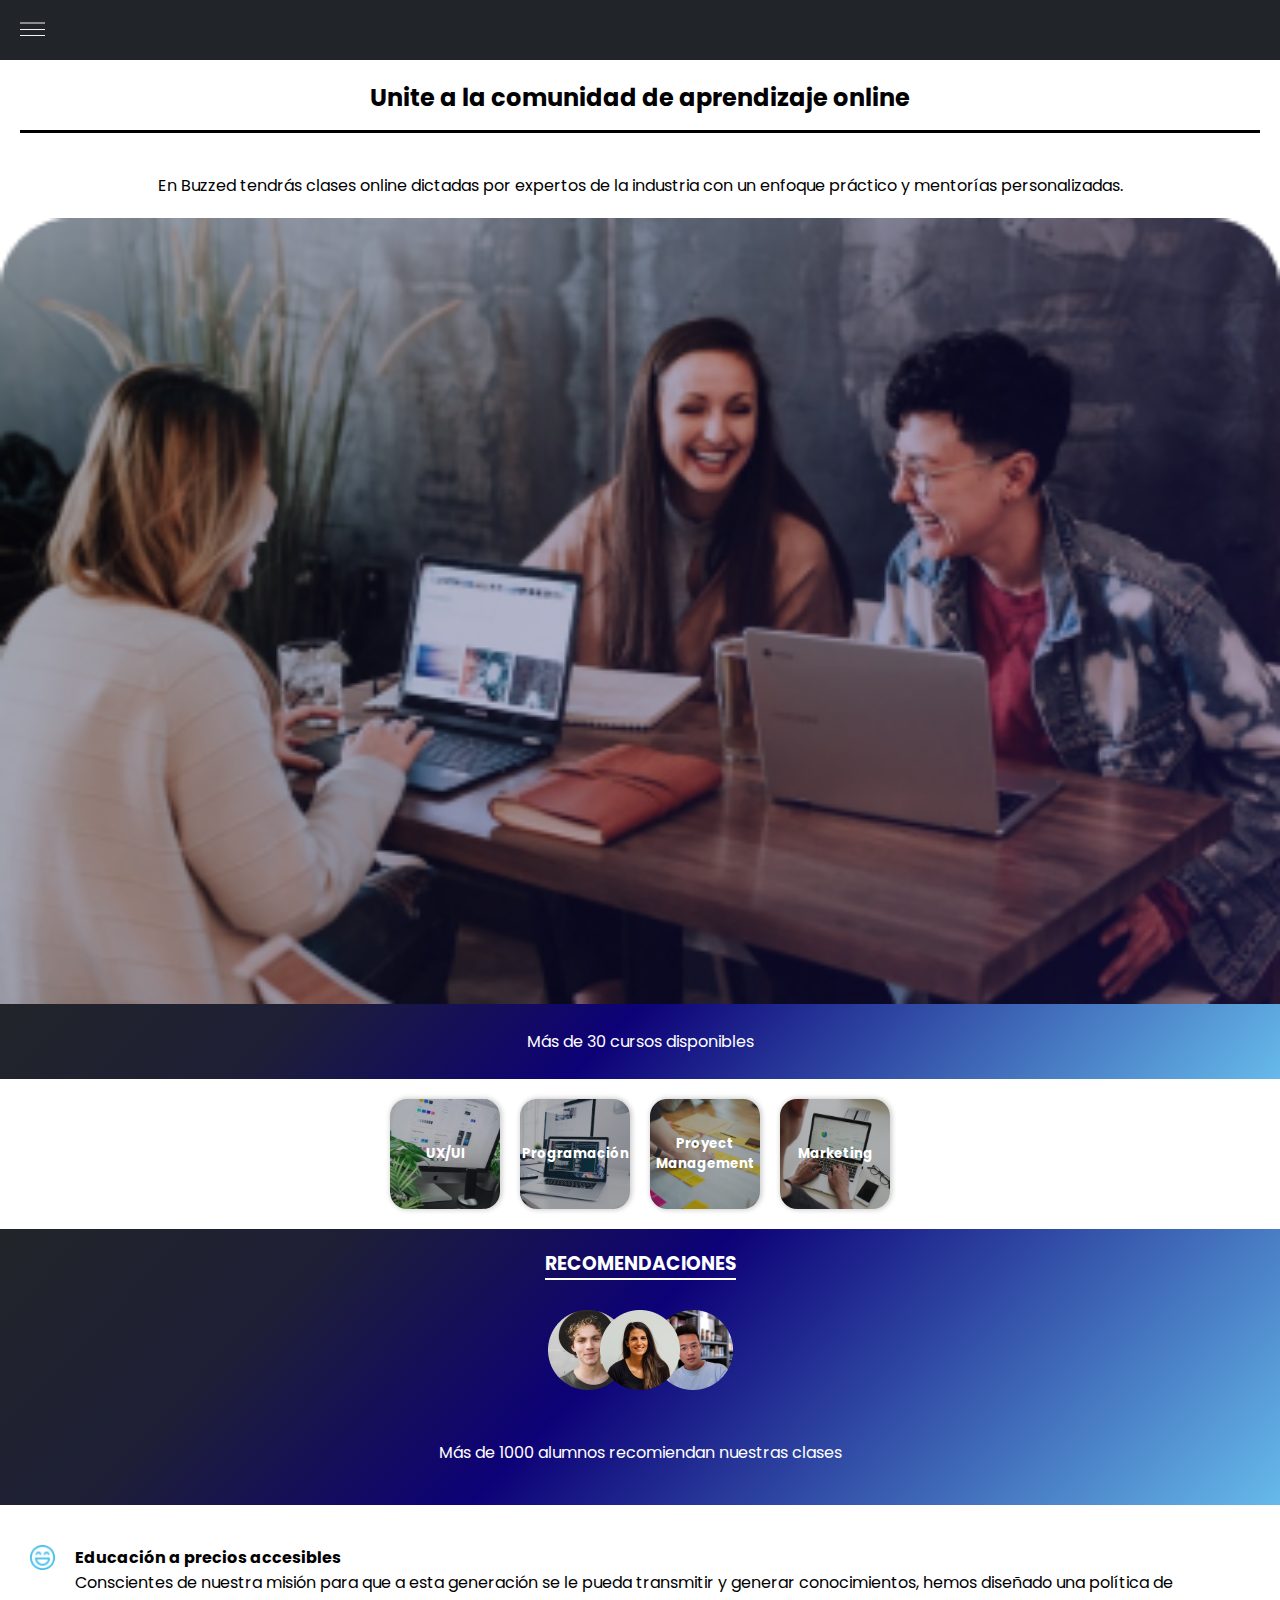
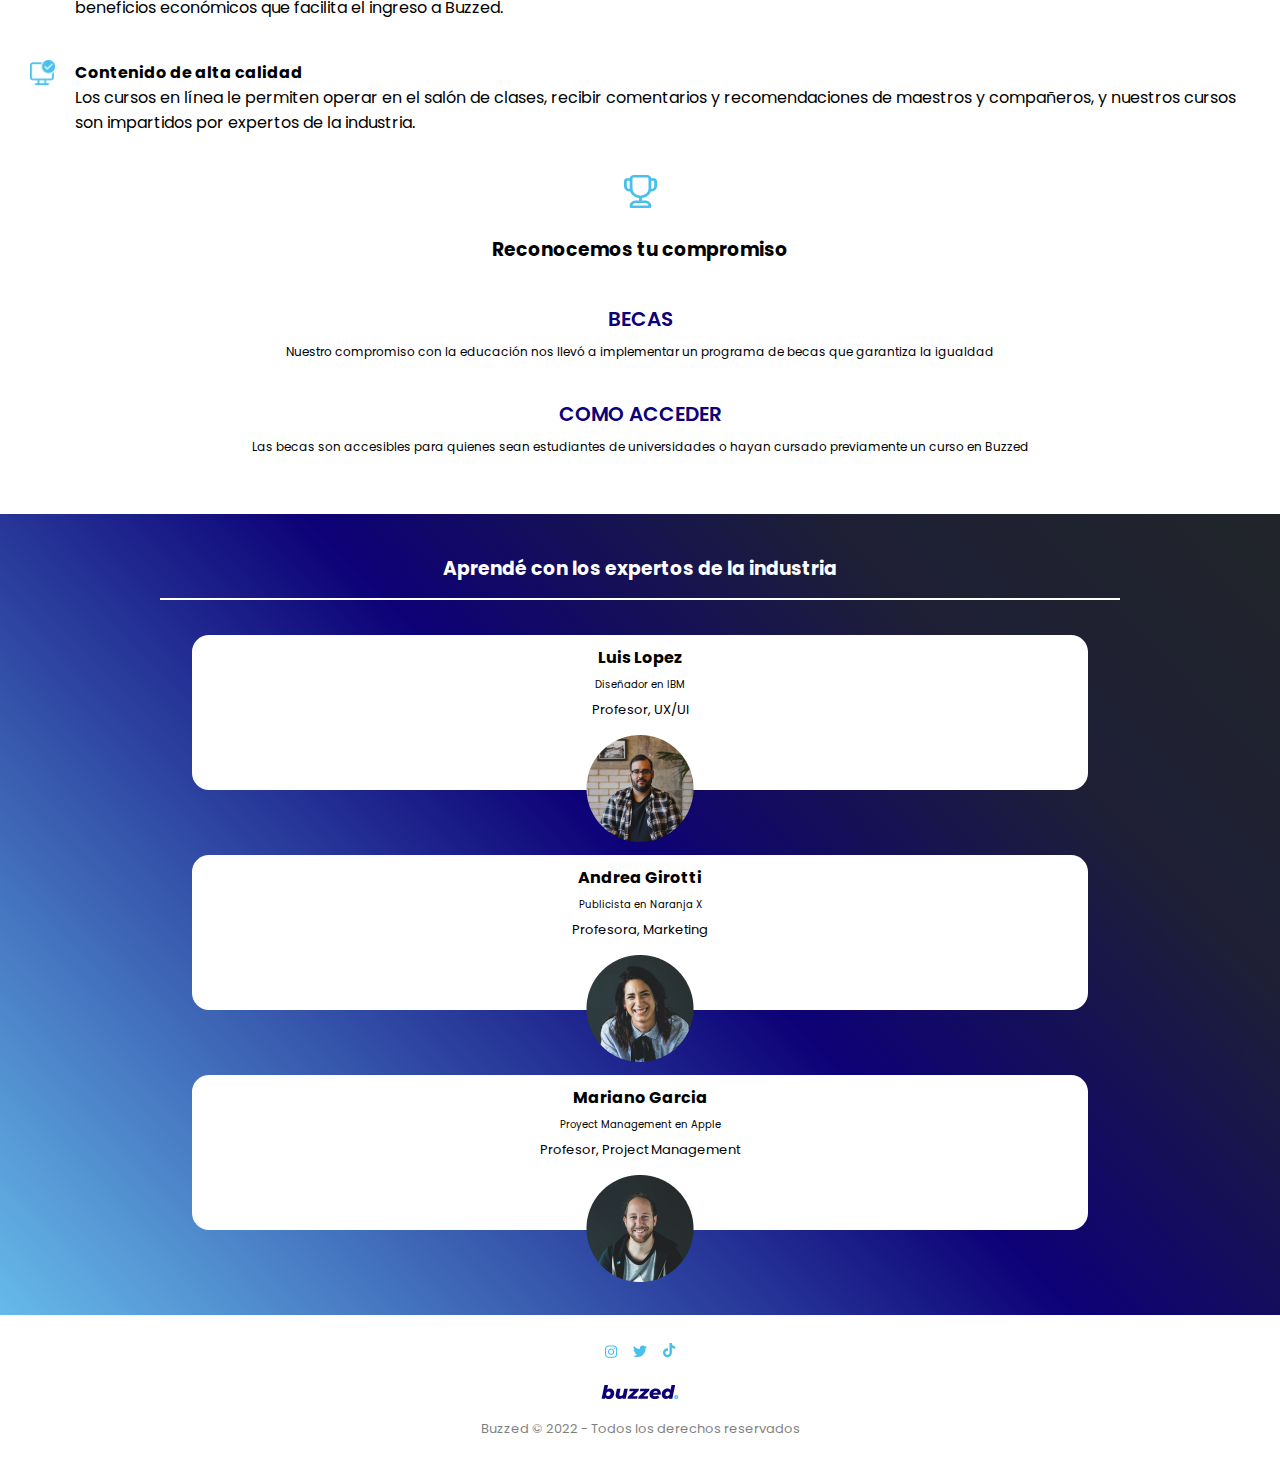
<file: index.html>
<!DOCTYPE html>
<html lang="es">
  <head>
    <meta charset="UTF-8" />
    <meta http-equiv="X-UA-Compatible" content="IE=edge" />
    <meta name="viewport" content="width=device-width, initial-scale=1.0" />
    <link rel="stylesheet" href="styles.css" />
    <title>Buzzed | Home</title>
  </head>

  <body>
    <nav>
      <input type="checkbox" id="check" />
      <label for="check">
        <img src="imgs/menu.svg" alt="vectores menu" id="menu" />
      </label>
      <div class="nav-menu">
        <ul>
          <li>
            <a href="#" class="active">Home</a>
          </li>
          <li>
            <a href="inscripciones.html">Inscripciones</a>
          </li>
          <li>
            <a href="cursos.html">Cursos</a>
          </li>
          <li>
            <a href="pagina-desarrollo.html">Masterclass</a>
          </li>
          <li>
            <a href="beneficios.html">Comunidad</a>
          </li>
          <li>
            <a href="nosotros.html">Nosotros</a>
          </li>
          <li>
            <a href="login.html">Iniciar Sesion</a>
          </li>
        </ul>
      </div>
    </nav>
    <section id="hero">
      <div class="article-body">
        <h2 class="article-title">
          Unite a la comunidad de aprendizaje online
        </h2>
        <p>
          En Buzzed tendrás clases online dictadas por expertos de la industria
          con un enfoque práctico y mentorías personalizadas.
        </p>
      </div>
      <img src="imgs/home.png" alt="" id="hero-img" />
      <div class="article-footer">
        <p>Más de 30 cursos disponibles</p>
      </div>
    </section>
    <section>
      <article id="cursos">
        <div class="ux">
          <h5>UX/UI</h5>
        </div>
        <div class="programacion">
          <h5>Programación</h5>
        </div>
        <div class="proyect">
          <h5>Proyect Management</h5>
        </div>
        <div class="marketing">
          <h5>Marketing</h5>
        </div>
      </article>
      <article id="recomendaciones">
        <h3>Recomendaciones</h3>
        <img src="imgs/users.png" alt="usuarios" class="users" />
        <p class="section-title">
          Más de 1000 alumnos recomiendan nuestras clases
        </p>
      </article>
    </section>
    <section>
      <article class="review">
        <img src="imgs/smile.png" alt="sonrisa" />
        <div>
          <h4>Educación a precios accesibles</h4>
          <p>
            Conscientes de nuestra misión para que a esta generación se le pueda
            transmitir y generar conocimientos, hemos diseñado una política de
            beneficios económicos que facilita el ingreso a Buzzed.
          </p>
        </div>
      </article>
      <article class="review">
        <img src="imgs/pc.png" alt="computadora" />
        <div>
          <h4>Contenido de alta calidad</h4>
          <p>
            Los cursos en línea le permiten operar en el salón de clases,
            recibir comentarios y recomendaciones de maestros y compañeros, y
            nuestros cursos son impartidos por expertos de la industria.
          </p>
        </div>
      </article>
    </section>
    <section>
      <div class="section-title">
        <img src="imgs/trofeo.svg" alt="" />
        <h3>Reconocemos tu compromiso</h3>
      </div>
      <article class="beneficios">
        <h4>Becas</h4>
        <p>
          Nuestro compromiso con la educación nos llevó a implementar un
          programa de becas que garantiza la igualdad
        </p>
      </article>
      <article class="beneficios">
        <h4>Como acceder</h4>
        <p>
          Las becas son accesibles para quienes sean estudiantes de
          universidades o hayan cursado previamente un curso en Buzzed
        </p>
      </article>
    </section>
    <section id="profes">
      <h3>Aprendé con los expertos de la industria</h3>
      <div class="card">
        <h4>Luis Lopez</h4>
        <p>Diseñador en IBM</p>
        <p>Profesor, UX/UI</p>
        <img src="imgs/luis.png" alt="luis" />
      </div>
      <div class="card">
        <h4>Andrea Girotti</h4>
        <p>Publicista en Naranja X</p>
        <p>Profesora, Marketing</p>
        <img src="imgs/andrea.png" alt="andrea" />
      </div>
      <div class="card">
        <h4>Mariano Garcia</h4>
        <p>Proyect Management en Apple</p>
        <p>Profesor, Project Management</p>
        <img src="imgs/mariano.png" alt="mariano" />
      </div>
    </section>
    <footer>
      <div id="redes">
        <a href="https://www.instagram.com/"
          ><img src="imgs/instagram.svg" alt="instagram"
        /></a>
        <a href="https://twitter.com/home"
          ><img src="imgs/twitter.svg" alt="twitter"
        /></a>
        <a href="https://www.tiktok.com/es/"
          ><img src="imgs/tiktok.svg" alt="tiktok"
        /></a>
      </div>
      <img src="imgs/logo-azul.svg" alt="logo buzzed" id="logo-footer" />
      <p>Buzzed © 2022 - Todos los derechos reservados</p>
    </footer>
  </body>
</html>
</file>
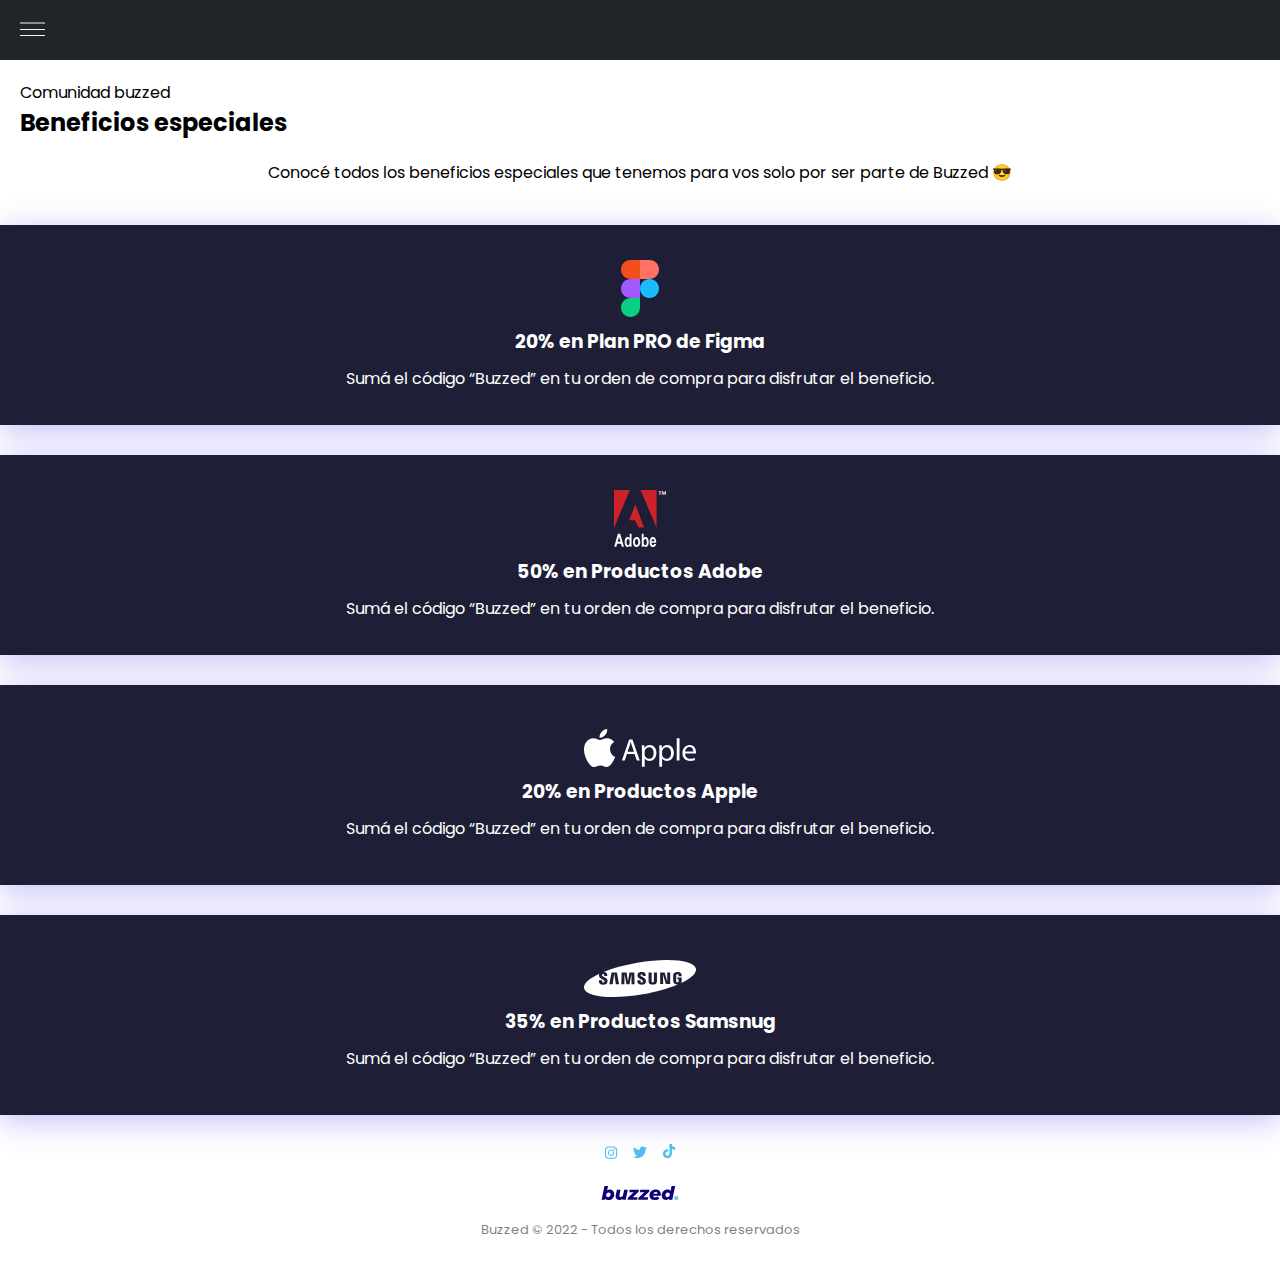
<file: beneficios.html>
<!DOCTYPE html>
<html lang="es">

<head>
    <meta charset="UTF-8">
    <meta http-equiv="X-UA-Compatible" content="IE=edge">
    <meta name="viewport" content="width=device-width, initial-scale=1.0">
    <link rel="stylesheet" href="styles.css">
    <title>Beneficios | Buzzed</title>
</head>

<body>
    <nav>
        <input type="checkbox" id="check">
        <label for="check">
            <img src="imgs/menu.svg" alt="vectores del menu" id="menu">
        </label>
        <div class="nav-menu">
            <ul>
                <li>
                    <a href="index.html">Home</a>
                </li>
                <li>
                    <a href="inscripciones.html">Inscripciones</a>
                </li>
                <li>
                    <a href="cursos.html">Cursos</a>
                </li>
                <li>
                    <a href="pagina-desarrollo.html">Masterclass</a>
                </li>
                <li>
                    <a href="#" class="active">Comunidad</a>
                </li>
                <li>
                    <a href="nosotros.html">Nosotros</a>
                </li>
                <li>
                    <a href="login.html">Iniciar Sesión</a>
                </li>
            </ul>
        </div>
    </nav>
    <header id="beneficios">
        <p>Comunidad buzzed</p>
        <h2>Beneficios especiales</h2>
        <div>
            <p>Conocé todos los beneficios especiales que tenemos para vos solo por ser parte de Buzzed 😎</p>
        </div>
    </header>
    <section id="marcas">
        <article>
            <img src="imgs/figma_logo.svg" alt="logo de figma">
            <h3>20% en Plan PRO de Figma</h3>
            <p>Sumá el código “Buzzed” en tu orden de compra para disfrutar el beneficio. </p>
        </article>
        <article>
            <img src="imgs/logo-adobe.svg" alt="logo de adobe">
            <h3>50% en Productos Adobe</h3>
            <p>Sumá el código “Buzzed” en tu orden de compra para disfrutar el beneficio. </p>
        </article>
        <article>
            <img src="imgs/logo-apple.svg" alt="logo de apple">
            <h3>20% en Productos Apple</h3>
            <p>Sumá el código “Buzzed” en tu orden de compra para disfrutar el beneficio. </p>
        </article>
        <article>
            <img src="imgs/logo-samsung.svg" alt="logo de samsung">
            <h3>35% en Productos Samsnug</h3>
            <p>Sumá el código “Buzzed” en tu orden de compra para disfrutar el beneficio. </p>
        </article>
    </section>
    <footer>
        <div id="redes">
            <a href="https://www.instagram.com/"><img src="imgs/instagram.svg" alt="instagram" /></a>
            <a href="https://twitter.com/home"><img src="imgs/twitter.svg" alt="twitter" /></a>
            <a href="https://www.tiktok.com/es/"><img src="imgs/tiktok.svg" alt="tiktok" /></a>
        </div>
        <img src="imgs/logo-azul.svg" alt="" id="logo-footer" />
        <p>Buzzed © 2022 - Todos los derechos reservados</p>
    </footer>
</body>

</html>
</file>
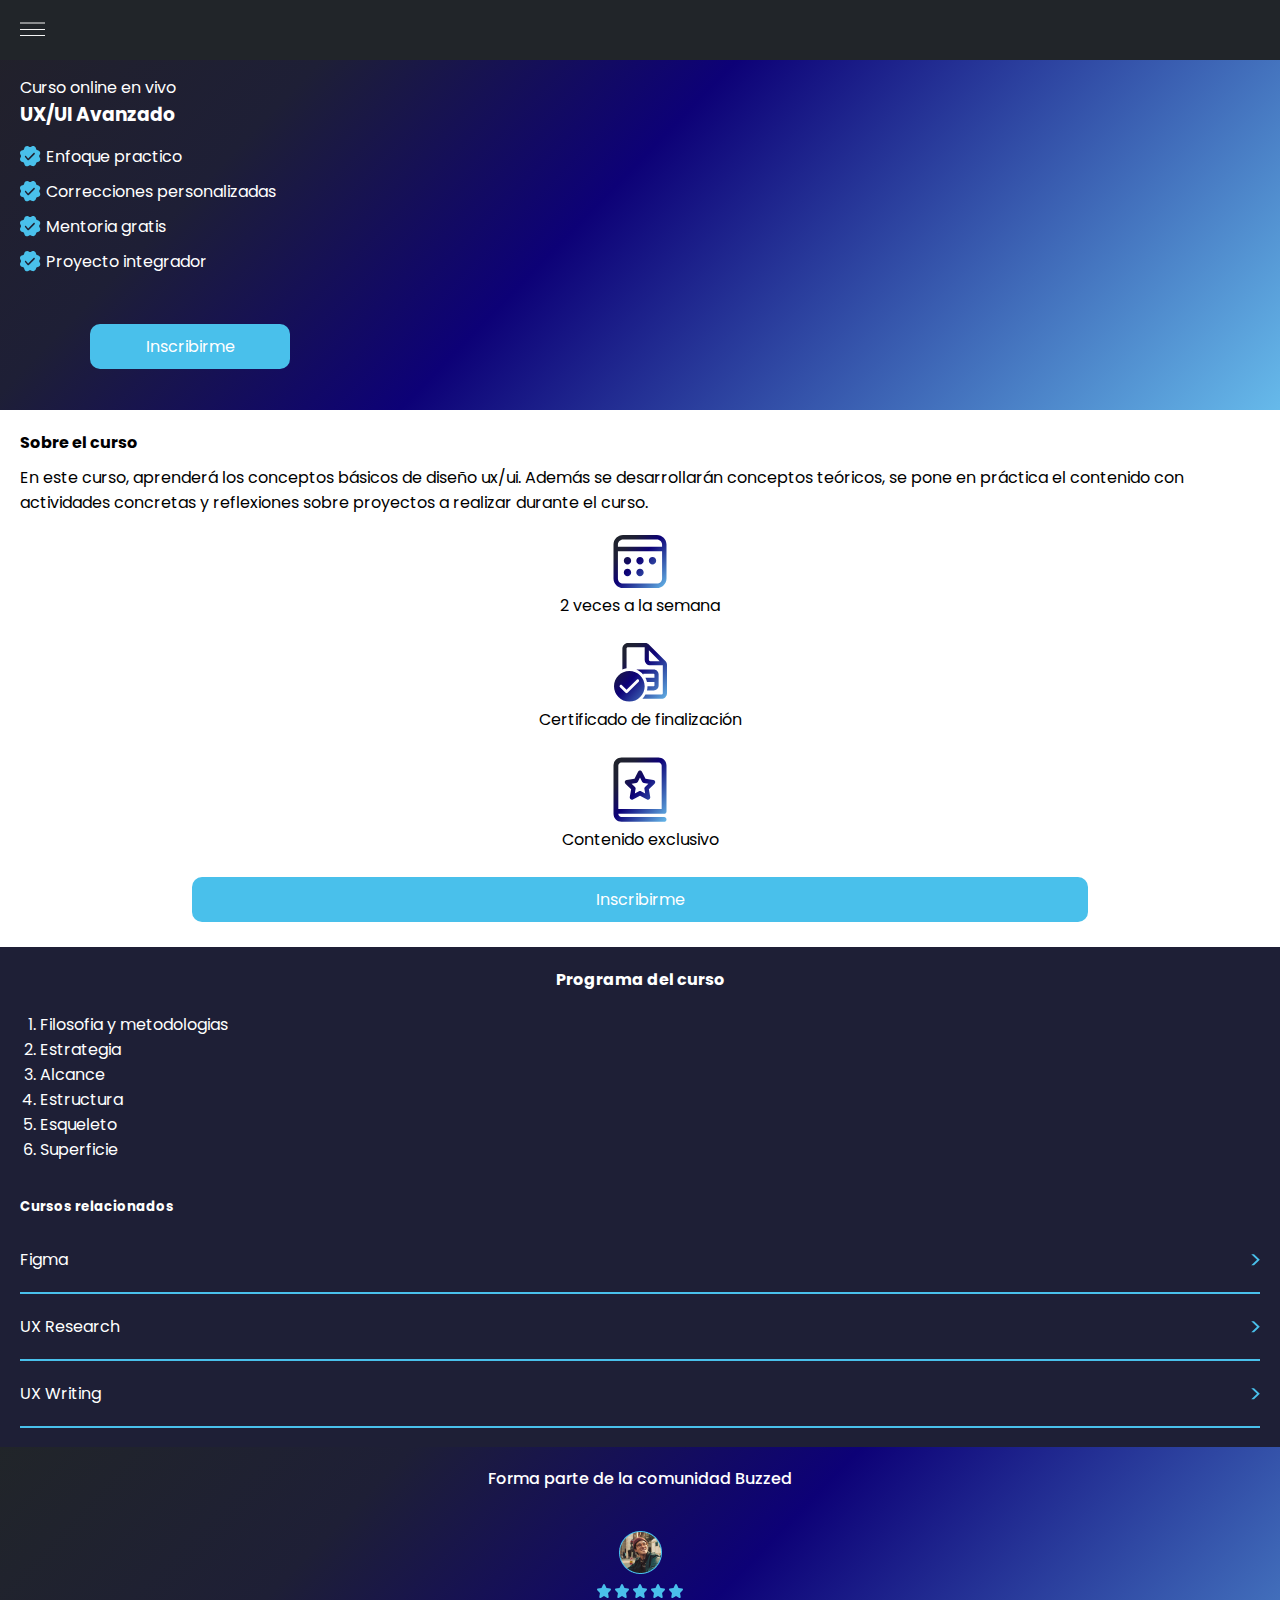
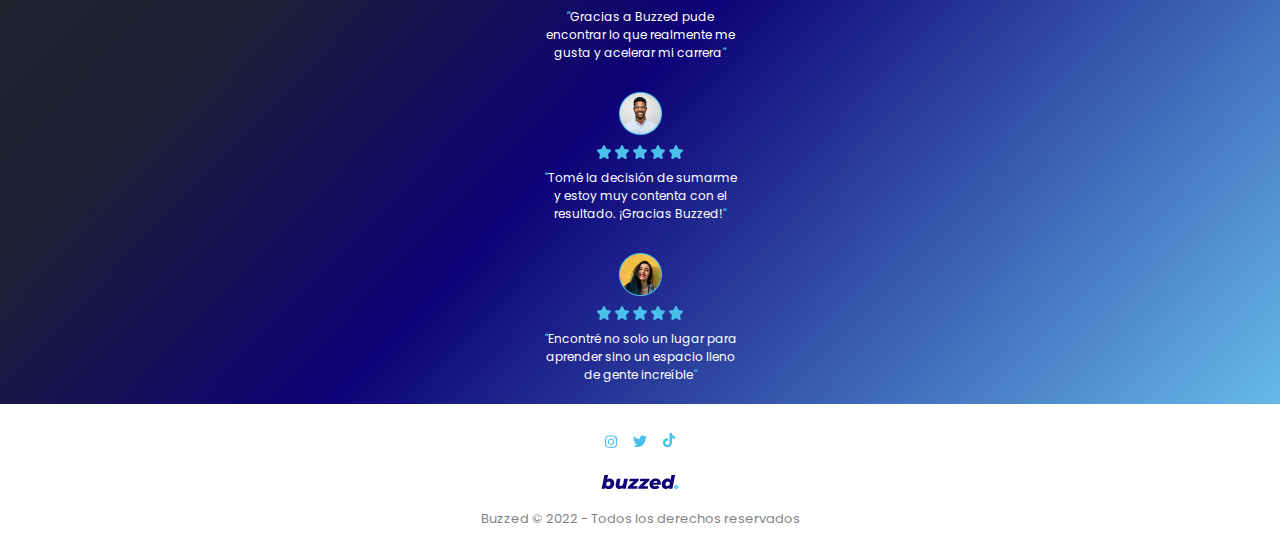
<file: cursos.html>
<!DOCTYPE html>
<html lang="es">
  <head>
    <meta charset="UTF-8" />
    <meta http-equiv="X-UA-Compatible" content="IE=edge" />
    <meta name="viewport" content="width=device-width, initial-scale=1.0" />
    <link rel="stylesheet" href="styles.css" />
    <title>Buzzed | Cursos</title>
  </head>

  <body>
    <nav>
      <input type="checkbox" id="check" />
      <label for="check">
        <img src="imgs/menu.svg" alt="vectores del menu" id="menu" />
      </label>
      <div class="nav-menu">
        <ul>
          <li>
            <a href="index.html">Home</a>
          </li>
          <li>
            <a href="inscripciones.html">Inscripciones</a>
          </li>
          <li>
            <a href="#" class="active">Cursos</a>
          </li>
          <li>
            <a href="pagina-desarrollo.html">Masterclass</a>
          </li>
          <li>
            <a href="beneficios.html">Comunidad</a>
          </li>
          <li>
            <a href="nosotros.html">Nosotros</a>
          </li>
          <li>
            <a href="login.html">Iniciar Sesion</a>
          </li>
        </ul>
      </div>
    </nav>
    <section id="curso">
      <p>Curso online en vivo</p>
      <h3>UX/UI Avanzado</h3>
      <div id="items">
        <div>
          <img src="imgs/check.svg" alt="check" />
          <p>Enfoque practico</p>
        </div>
        <div>
          <img src="imgs/check.svg" alt="check" />
          <p>Correcciones personalizadas</p>
        </div>
        <div>
          <img src="imgs/check.svg" alt="check" />
          <p>Mentoria gratis</p>
        </div>
        <div>
          <img src="imgs/check.svg" alt="check" />
          <p>Proyecto integrador</p>
        </div>
      </div>
      <a href="inscripciones.html">Inscribirme</a>
    </section>
    <section id="sobre-curso">
      <h4>Sobre el curso</h4>
      <p>
        En este curso, aprenderá los conceptos básicos de diseño ux/ui. Además
        se desarrollarán conceptos teóricos, se pone en práctica el contenido
        con actividades concretas y reflexiones sobre proyectos a realizar
        durante el curso.
      </p>
    </section>
    <div class="item-container">
      <div>
        <img src="imgs/calendar.svg" alt="" />
        <p>2 veces a la semana</p>
      </div>
      <div>
        <img src="imgs/paper.svg" alt="" />
        <p>Certificado de finalización</p>
      </div>
      <div>
        <img src="imgs/book.svg" alt="" />
        <p>Contenido exclusivo</p>
      </div>
      <a href="index.html">Inscribirme</a>
    </div>
    <section id="programa">
      <h4>Programa del curso</h4>
      <ol>
        <li>Filosofia y metodologias</li>
        <li>Estrategia</li>
        <li>Alcance</li>
        <li>Estructura</li>
        <li>Esqueleto</li>
        <li>Superficie</li>
      </ol>
      <h5>Cursos relacionados</h5>
      <a href="inscripciones.html">
        <p>Figma</p>
        <img src="imgs/flecha.svg" alt="flecha" />
      </a>
      <a href="inscripciones.html">
        <p>UX Research</p>
        <img src="imgs/flecha.svg" alt="flecha" />
      </a>
      <a href="inscripciones.html">
        <p>UX Writing</p>
        <img src="imgs/flecha.svg" alt="flecha" />
      </a>
    </section>
    <div id="reseñas">
      <h3>Forma parte de la comunidad Buzzed</h3>
      <div>
        <img src="imgs/user-1.png" alt="usuario" srcset="" class="img-reseña" />
        <img src="imgs/stars.svg" alt="estrellas" class="stars-reseña" />
        <p class="text-reseña">
          <span class="miscelanea">"</span>Gracias a Buzzed pude encontrar lo
          que realmente me gusta y acelerar mi carrera<span class="miscelanea"
            >"</span
          >
        </p>
      </div>
      <div>
        <img src="imgs/user-2.png" alt="usuario" srcset="" class="img-reseña" />
        <img src="imgs/stars.svg" alt="estrellas" class="stars-reseña" />
        <p class="text-reseña">
          <span class="miscelanea">"</span>Tomé la decisión de sumarme y estoy
          muy contenta con el resultado. ¡Gracias Buzzed!<span
            class="miscelanea"
            >"</span
          >
        </p>
      </div>
      <div>
        <img src="imgs/user-3.png" alt="usuario" srcset="" class="img-reseña" />
        <img src="imgs/stars.svg" alt="estrellas" class="stars-reseña" />
        <p class="text-reseña">
          <span class="miscelanea">"</span>Encontré no solo un lugar para
          aprender sino un espacio lleno de gente increíble<span
            class="miscelanea"
            >"</span
          >
        </p>
      </div>
    </div>
    <footer>
      <div id="redes">
        <a href="https://www.instagram.com/"
          ><img src="imgs/instagram.svg" alt="instagram"
        /></a>
        <a href="https://twitter.com/home"
          ><img src="imgs/twitter.svg" alt="twitter"
        /></a>
        <a href="https://www.tiktok.com/es/"
          ><img src="imgs/tiktok.svg" alt="tiktok"
        /></a>
      </div>
      <img src="imgs/logo-azul.svg" alt="logo footer" id="logo-footer" />
      <p>Buzzed © 2022 - Todos los derechos reservados</p>
    </footer>
  </body>
</html>
</file>
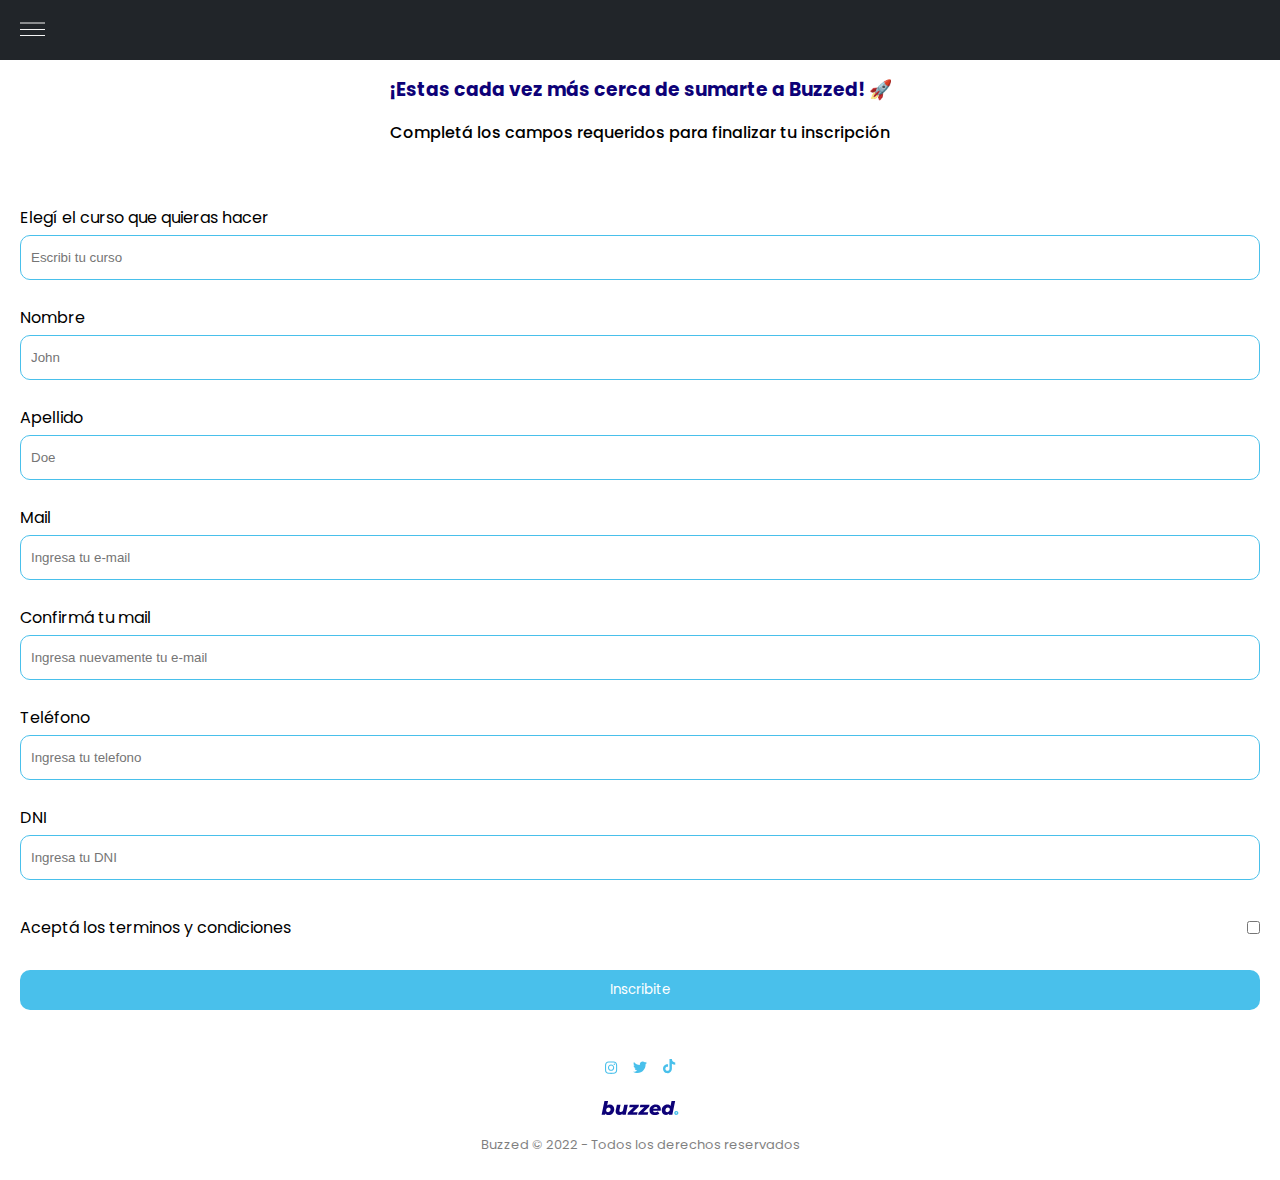
<file: inscripciones.html>
<!DOCTYPE html>
<html lang="es">
  <head>
    <meta charset="UTF-8" />
    <meta http-equiv="X-UA-Compatible" content="IE=edge" />
    <meta name="viewport" content="width=device-width, initial-scale=1.0" />
    <link rel="stylesheet" href="styles.css" />
    <title>Buzzed | Inscripciones</title>
  </head>

  <body>
    <nav>
      <input type="checkbox" id="check" />
      <label for="check">
        <img src="imgs/menu.svg" alt="vectores menu" id="menu" />
      </label>
      <div class="nav-menu">
        <ul>
          <li>
            <a href="index.html">Home</a>
          </li>
          <li>
            <a href="#" class="active">Inscripciones</a>
          </li>
          <li>
            <a href="cursos.html">Cursos</a>
          </li>
          <li>
            <a href="pagina-desarrollo.html">Masterclass</a>
          </li>
          <li>
            <a href="beneficios.html">Comunidad</a>
          </li>
          <li>
            <a href="nosotros.html">Nosotros</a>
          </li>
          <li>
            <a href="login.html">Iniciar Sesion</a>
          </li>
        </ul>
      </div>
    </nav>
    <section id="hero-inscripciones">
      <h3>¡Estas cada vez más cerca de sumarte a Buzzed! 🚀</h3>
      <p>Completá los campos requeridos para finalizar tu inscripción</p>
    </section>
    <form action="/base-de-datos" method="post" class="formulario">
      <label for="curso-elegido">Elegí el curso que quieras hacer</label>
      <input type="text" name="curso" placeholder="Escribi tu curso" id="curso-elegido"/>
      <label for="name">Nombre</label>
      <input type="text" name="name" placeholder="John" id="name"/>
      <label for="surname">Apellido</label>
      <input type="text" name="surname" placeholder="Doe" id="surname"/>
      <label for="e-mail">Mail</label>
      <input type="email" name="email" placeholder="Ingresa tu e-mail" id="e-mail"/>
      <label for="e-mail-2">Confirmá tu mail</label>
      <input
        type="email"
        name="email"
        placeholder="Ingresa nuevamente tu e-mail"
        id="e-mail-2"
      />
      <label for="phone">Teléfono</label>
      <input type="number" name="phone" placeholder="Ingresa tu telefono" />
      <label for="document">DNI</label>
      <input type="number" name="dni" placeholder="Ingresa tu DNI"  id="document"/>
      <div id="form-check">
        <label for="check">Aceptá los terminos y condiciones</label>
        <input type="checkbox" name="check" />
      </div>
      <button type="submit" href="#" class="form-btn">Inscribite</button>
    </form>
    <footer>
      <div id="redes">
        <a href="https://www.instagram.com/"
          ><img src="imgs/instagram.svg" alt="instagram"
        /></a>
        <a href="https://twitter.com/home"
          ><img src="imgs/twitter.svg" alt="twitter"
        /></a>
        <a href="https://www.tiktok.com/es/"
          ><img src="imgs/tiktok.svg" alt="tiktok"
        /></a>
      </div>
      <img src="imgs/logo-azul.svg" alt="" id="logo-footer" />
      <p>Buzzed © 2022 - Todos los derechos reservados</p>
    </footer>
  </body>
</html>
</file>
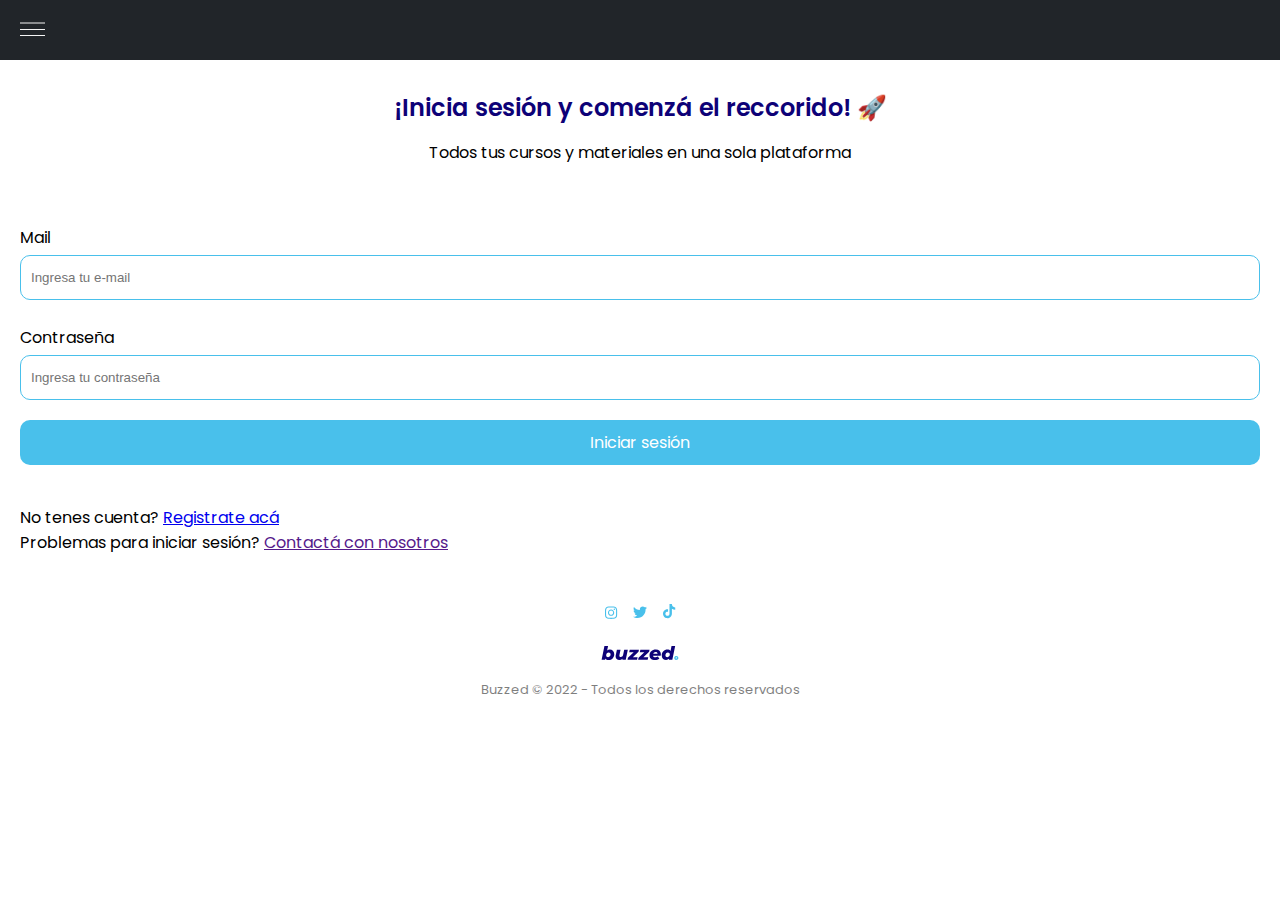
<file: login.html>
<!DOCTYPE html>
<html lang="es">

<head>
  <meta charset="UTF-8" />
  <meta http-equiv="X-UA-Compatible" content="IE=edge" />
  <meta name="viewport" content="width=device-width, initial-scale=1.0" />
  <link rel="stylesheet" href="styles.css" />
  <title>Buzzed | Login</title>
</head>

<body>
  <nav>
    <input type="checkbox" id="check" />
    <label for="check">
      <img src="imgs/menu.svg" alt="" id="menu" />
    </label>
    <div class="nav-menu">
      <ul>
        <li>
          <a href="index.html">Home</a>
        </li>
        <li>
          <a href="inscripciones.html">Inscripciones</a>
        </li>
        <li>
          <a href="cursos.html">Cursos</a>
        </li>
        <li>
          <a href="pagina-desarrollo.html">Masterclass</a>
        </li>
        <li>
          <a href="beneficios.html">Comunidad</a>
        </li>
        <li>
          <a href="nosotros.html">Nosotros</a>
        </li>
        <li>
          <a href="#" class="active">Iniciar Sesion</a>
        </li>
      </ul>
    </div>
  </nav>
  <main id="main-login">
    <h2>¡Inicia sesión y comenzá el reccorido! 🚀</h2>
    <p>Todos tus cursos y materiales en una sola plataforma</p>
  </main>
  <form action="/base-de-datos" method="post" class="formulario">
    <label for="mail">Mail</label>
    <input type="text" name="mail" required placeholder="Ingresa tu e-mail" />
    <label for="password">Contraseña</label>
    <input type="password" name="password" required placeholder="Ingresa tu contraseña" />
    <a href="index.html" class="form-btn">Iniciar sesión</a>
  </form>
  <div class="login">
    <p>No tenes cuenta? <a href="registro.html">Registrate acá</a></p>
    <p>Problemas para iniciar sesión? <a href="">Contactá con nosotros</a></p>
  </div>
  <footer>
    <div id="redes">
      <a href="https://www.instagram.com/"><img src="imgs/instagram.svg" alt="instagram" /></a>
      <a href="https://twitter.com/home"><img src="imgs/twitter.svg" alt="twitter" /></a>
      <a href="https://www.tiktok.com/es/"><img src="imgs/tiktok.svg" alt="tiktok" /></a>
    </div>
    <img src="imgs/logo-azul.svg" alt="logo footer" id="logo-footer" />
    <p>Buzzed © 2022 - Todos los derechos reservados</p>
  </footer>
</body>

</html>
</file>
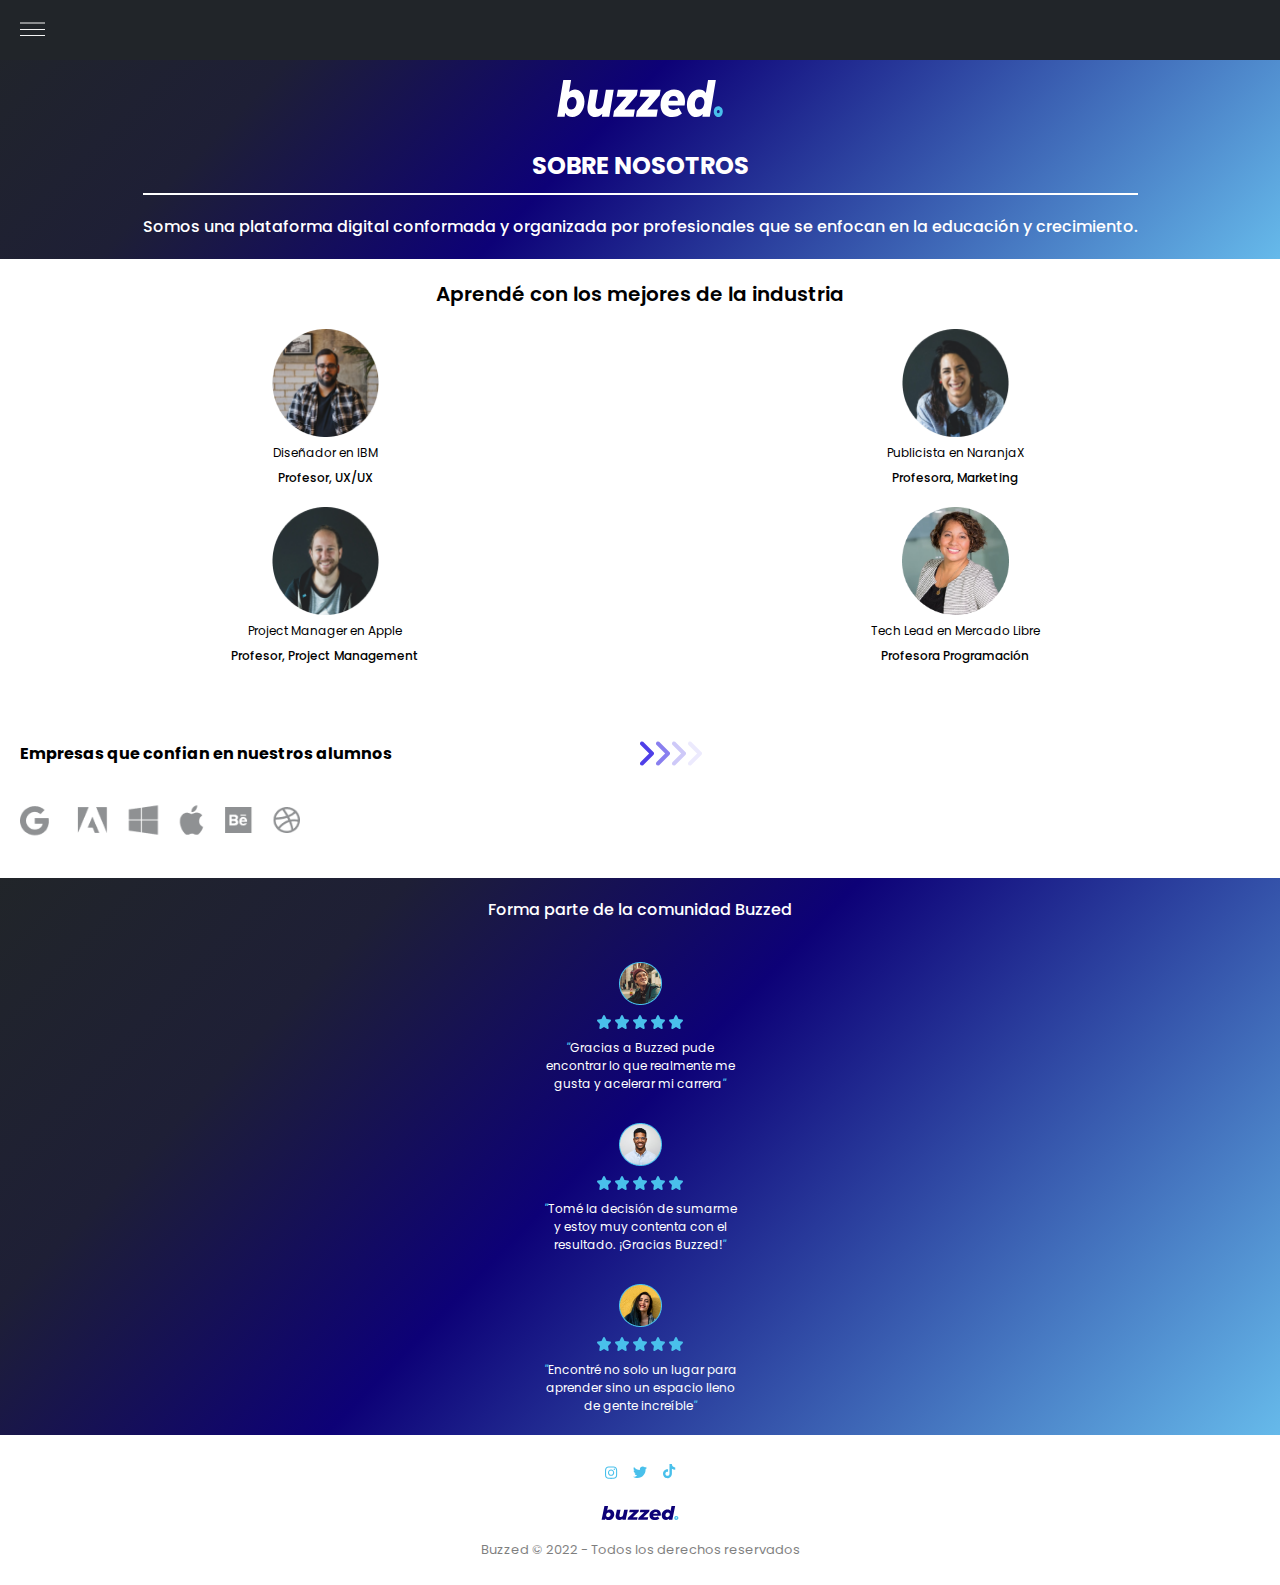
<file: nosotros.html>
<!DOCTYPE html>
<html lang="es">

<head>
    <meta charset="UTF-8">
    <meta http-equiv="X-UA-Compatible" content="IE=edge">
    <meta name="viewport" content="width=device-width, initial-scale=1.0">
    <link rel="stylesheet" href="styles.css">
    <title>Sobre Nosotros | Buzzed</title>
</head>

<body>
    <nav>
        <input type="checkbox" id="check">
        <label for="check">
            <img src="imgs/menu.svg" alt="vectores del menu" id="menu">
        </label>
        <div class="nav-menu">
            <ul>
                <li>
                    <a href="index.html">Home</a>
                </li>
                <li>
                    <a href="inscripciones.html">Inscripciones</a>
                </li>
                <li>
                    <a href="cursos.html">Cursos</a>
                </li>
                <li>
                    <a href="pagina-desarrollo.html">Masterclass</a>
                </li>
                <li>
                    <a href="beneficios.html">Comunidad</a>
                </li>
                <li>
                    <a href="#" class="active">Nosotros</a>
                </li>
                <li>
                    <a href="login.html">Iniciar Sesión</a>
                </li>
            </ul>
        </div>
    </nav>
    <section id="nos-hero">
        <img src="imgs/logo.svg" alt="logo buzzed" srcset="">
        <div class="nos">
            <h2>Sobre nosotros</h2>
            <p>
                Somos una plataforma digital conformada y organizada por profesionales que se enfocan en la educación y
                crecimiento.
            </p>
        </div>
    </section>
    <div id="profesores">
        <h3>Aprendé con los mejores de la industria</h3>
        <section id="nos-users">
            <article>
                <img src="imgs/luis.png" alt="luis" class="user-img">
                <p>Diseñador en IBM</p>
                <p>Profesor, UX/UX</p>
            </article>
            <article>
                <img src="imgs/andrea.png" alt="andrea" class="user-img">
                <p>Publicista en NaranjaX</p>
                <p>Profesora, Marketing</p>
            </article>
            <article>
                <img src="imgs/mariano.png" alt="mariano" class="user-img">
                <p>Project Manager en Apple</p>
                <p>Profesor, Project Management</p>
            </article>
            <article>
                <img src="imgs/susan.png" alt="susan" class="user-img">
                <p>Tech Lead en Mercado Libre</p>
                <p>Profesora Programación</p>
            </article>
        </section>
    </div>
    <section id="empresas">
        <h4>Empresas que confian en nuestros alumnos</h4>
        <img src="imgs/frame.png" alt="lineas">
        <img src="imgs/empresas.png" alt="empresas">
    </section>
    <div id="reseñas">
        <h3>Forma parte de la comunidad Buzzed</h3>
        <div>
            <img src="imgs/user-1.png" alt="usuario" srcset="" class="img-reseña">
            <img src="imgs/stars.svg" alt="estrellas" class="stars-reseña">
            <p class="text-reseña"><span class="miscelanea">"</span>Gracias a Buzzed pude encontrar lo que realmente me
                gusta y acelerar mi
                carrera<span class="miscelanea">"</span></p>
        </div>
        <div>
            <img src="imgs/user-2.png" alt="usuario" srcset="" class="img-reseña">
            <img src="imgs/stars.svg" alt="estrellas" class="stars-reseña">
            <p class="text-reseña"><span class="miscelanea">"</span>Tomé la decisión de sumarme y estoy muy contenta con
                el resultado.
                ¡Gracias Buzzed!<span class="miscelanea">"</span></p>
        </div>
        <div>
            <img src="imgs/user-3.png" alt="usuario" srcset="" class="img-reseña">
            <img src="imgs/stars.svg" alt="estrellas" class="stars-reseña">
            <p class="text-reseña"><span class="miscelanea">"</span>Encontré no solo un lugar para aprender sino un
                espacio lleno de gente
                increíble<span class="miscelanea">"</span></p>
        </div>
    </div>
    <footer>
        <div id="redes">
            <a href="https://www.instagram.com/"><img src="imgs/instagram.svg" alt="instagram"></a>
            <a href="https://twitter.com/home"><img src="imgs/twitter.svg" alt="twitter"></a>
            <a href="https://www.tiktok.com/es/"><img src="imgs/tiktok.svg" alt="tiktok"></a>
        </div>
        <img src="imgs/logo-azul.svg" alt="logo footer" id="logo-footer">
        <p>Buzzed © 2022 - Todos los derechos reservados</p>
    </footer>
</body>

</html>
</file>
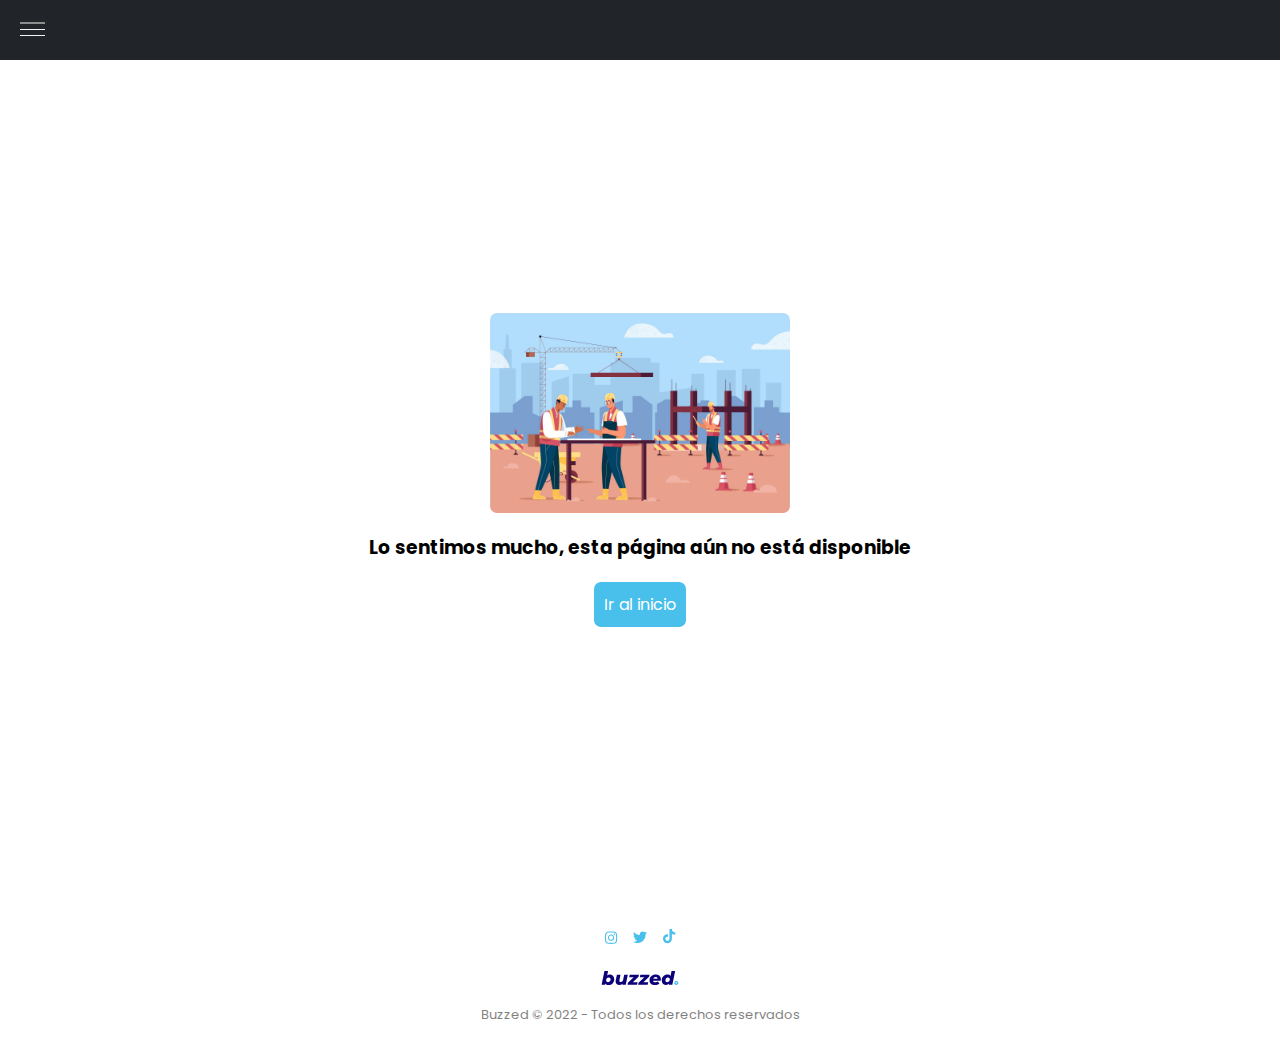
<file: pagina-desarrollo.html>
<!DOCTYPE html>
<html lang="es">

<head>
    <meta charset="UTF-8">
    <meta http-equiv="X-UA-Compatible" content="IE=edge">
    <meta name="viewport" content="width=device-width, initial-scale=1.0">
    <link rel="stylesheet" href="styles.css">
    <title>Buzzed | Cursos</title>
</head>

<body>
    <nav>
        <input type="checkbox" id="check">
        <label for="check">
            <img src="imgs/menu.svg" alt="vectores menu" id="menu">
        </label>
        <div class="nav-menu">
            <ul>
                <li>
                    <a href="index.html">Home</a>
                </li>
                <li>
                    <a href="inscripciones.html">Inscripciones</a>
                </li>
                <li>
                    <a href="cursos.html">Cursos</a>
                </li>
                <li>
                    <a href="pagina-desarrollo.html">Masterclass</a>
                </li>
                <li>
                    <a href="beneficios.html">Comunidad</a>
                </li>
                <li>
                    <a href="nosotros.html">Nosotros</a>
                </li>
                <li>
                    <a href="login.html">Iniciar Sesion</a>
                </li>
            </ul>
        </div>
    </nav>
    <main id="desarrollo">
        <img src="imgs/desarrollo.jpg" alt="obra en construccion">
        <h3>Lo sentimos mucho, esta página aún no está disponible</h3>
        <a href="index.html">Ir al inicio</a>
    </main>
    <footer>
        <div id="redes">
            <a href="https://www.instagram.com/"><img src="imgs/instagram.svg" alt="instagram"></a>
            <a href="https://twitter.com/home"><img src="imgs/twitter.svg" alt="twitter"></a>
            <a href="https://www.tiktok.com/es/"><img src="imgs/tiktok.svg" alt="tiktok"></a>
        </div>
        <img src="imgs/logo-azul.svg" alt="" id="logo-footer">
        <p>Buzzed © 2022 - Todos los derechos reservados</p>
    </footer>
</body>

</html>
</file>
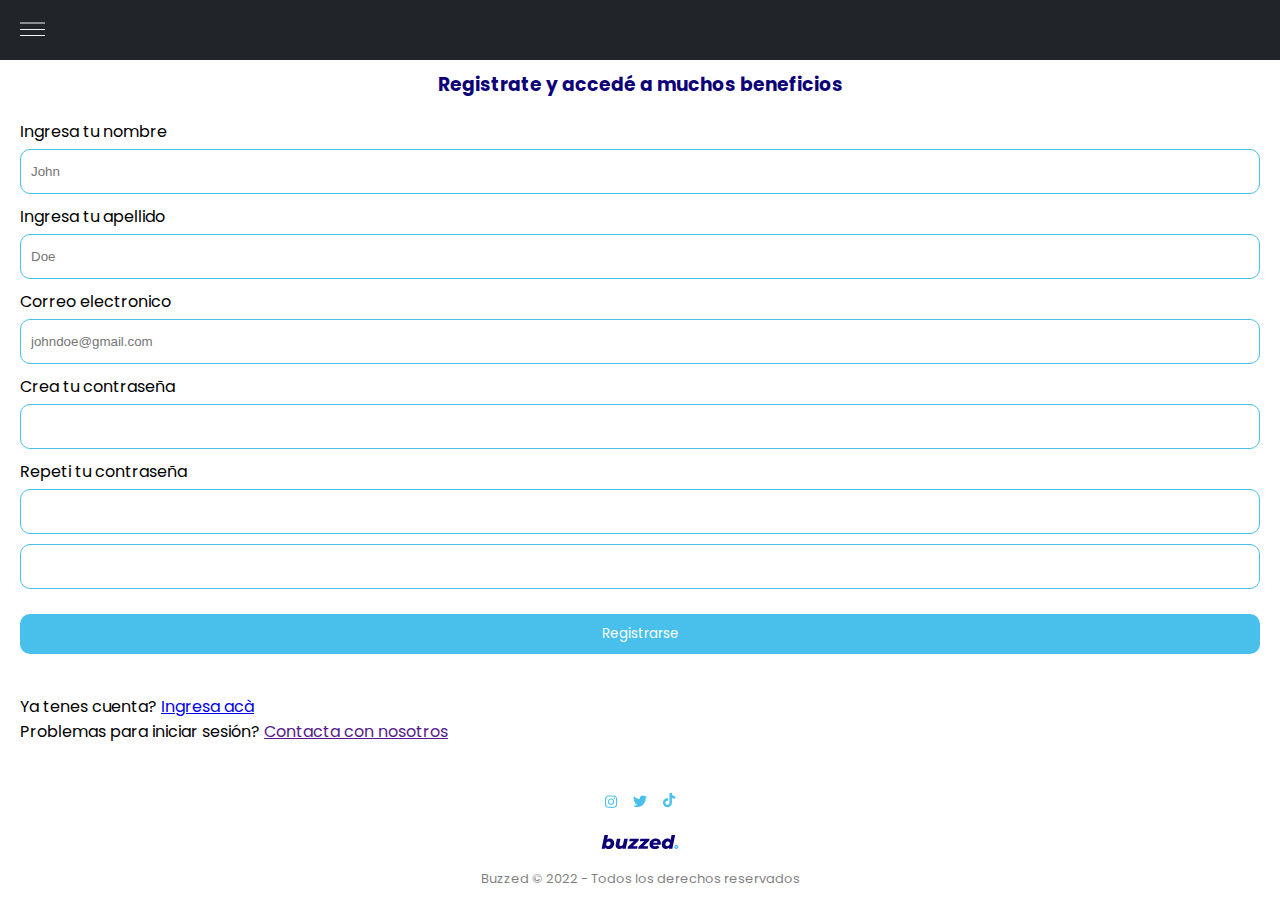
<file: registro.html>
<!DOCTYPE html>
<html lang="en">

<head>
    <meta charset="UTF-8">
    <meta http-equiv="X-UA-Compatible" content="IE=edge">
    <meta name="viewport" content="width=device-width, initial-scale=1.0">
    <link rel="stylesheet" href="styles.css">
    <title>Buzzed Registro</title>
</head>

<body>
    <nav>
        <input type="checkbox" id="check">
        <label for="check">
            <img src="imgs/menu.svg" alt="" id="menu">
        </label>
        <div class="nav-menu">
            <ul>
                <li>
                    <a href="index.html" class="active">Home</a>
                </li>
                <li>
                    <a href="inscripciones.html">Inscripciones</a>
                </li>
                <li>
                    <a href="cursos.html">Cursos</a>
                </li>
                <li>
                    <a href="pagina-desarrollo.html">Masterclass</a>
                </li>
                <li>
                    <a href="beneficios.html">Comunidad</a>
                </li>
                <li>
                    <a href="nosotros.html">Nosotros</a>
                </li>
                <li>
                    <a href="login.html">Iniciar Sesion</a>
                </li>
            </ul>
        </div>
    </nav>
    <main id="header-registro">
        <h3>Registrate y accedé a muchos beneficios</h3>
    </main>
    <form action="" id="registro">
        <label for="nombre">Ingresa tu nombre</label>
        <input type="text" name="nombre" id="" placeholder="John" required>
        <label for="apellido">Ingresa tu apellido</label>
        <input type="text" name="apellido" id="" placeholder="Doe" required>
        <label for="">Correo electronico</label>
        <input type="text" placeholder="johndoe@gmail.com">
        <label for="contraseña">Crea tu contraseña</label>
        <input type="password" name="contraseña" id="">
        <label for="contraseña">Repeti tu contraseña</label>
        <input type="password" name="contraseña" id="">
        <input type="number">
        <button type="submit" class="form-btn" href="#">Registrarse</button>
    </form>
    <div class="registro">
        <p>Ya tenes cuenta? <a href="login.html">Ingresa acà</a></p>
        <p>Problemas para iniciar sesión? <a href="">Contacta con nosotros</a></p>
    </div>
    <footer>
        <div id="redes">
            <a href="https://www.instagram.com/"><img src="imgs/instagram.svg" alt="instagram"></a>
            <a href="https://twitter.com/home"><img src="imgs/twitter.svg" alt="twitter"></a>
            <a href="https://www.tiktok.com/es/"><img src="imgs/tiktok.svg" alt="tiktok"></a>
        </div>
        <img src="imgs/logo-azul.svg" alt="logo buzzed" id="logo-footer">
        <p>Buzzed © 2022 - Todos los derechos reservados</p>
    </footer>
</body>

</html>
</file>
<file: styles.css>
@import url("https://fonts.googleapis.com/css2?family=Poppins:ital,wght@0,100;0,200;0,300;0,400;0,500;0,600;0,700;0,800;0,900;1,100;1,200;1,300;1,400;1,500;1,600;1,700;1,800;1,900&display=swap");

* {
  margin: 0;
  padding: 0;
  box-sizing: border-box;
}

body {
  font-family: "Poppins", sans-serif;
}

/* Nav */

nav {
  height: 60px;
  display: flex;
  align-items: center;
  justify-content: start;
  background: #212529;
  position: fixed;
  right: 0;
  width: 100%;
  z-index: 9999;
}

nav img {
  margin-left: 20px;
}

.nav-menu {
  background: linear-gradient(180deg,
      #212529 -0.36%,
      #1e1f36 22.66%,
      #0d0177 47.43%,
      #76dbff 109.43%);
  height: 0vh;
  position: fixed;
  width: 100vw;
  top: 60px;
  text-align: center;
  transition: all 0.5s;
}

.nav-menu li {
  display: none;
  line-height: 30px;
  margin: 50px 0;
  transition: all 0.5s;
}

.nav-menu li a {
  color: white;
  text-decoration: none;
  list-style: none;
}

.nav-menu li a.active {
  color: #76dbff;
  transition: 0.3s;
}

#check {
  display: none;
}

#check:checked~.nav-menu {
  height: 100vh;
}

#check:checked~.nav-menu li {
  display: block;
}

/* Hero */

#hero {
  display: flex;
  flex-direction: column;
  padding-top: 60px;
}

.article-title {
  padding-bottom: 15px;
  border-bottom: 3px solid;
}

.article-body {
  padding: 20px;
  text-align: center;
  display: flex;
  flex-direction: column;
  gap: 40px;
}

.article-footer {
  background: linear-gradient(133.96deg,
      #212529 -0.36%,
      #1e1f36 22.66%,
      #0d0177 47.43%,
      #76dbff 109.43%);
  height: 75px;
  color: white;
  display: flex;
  align-items: center;
  justify-content: center;
  width: 100%;
}

/* Review */

.review {
  display: flex;
  flex-direction: row;
  align-items: flex-start;
  gap: 20px;
  padding-left: 30px;
  padding-right: 30px;
  margin-top: 40px;
}

.review img {
  height: 25px;
}

.review div {
  flex-direction: column;
}

#profes {
  margin-top: 40px;
  display: flex;
  flex-direction: column;
  align-items: center;
  text-align: center;
  justify-content: center;
  gap: 20px;
  color: white;
  padding: 40px;
  background: linear-gradient(-133.96deg,
      #212529 -0.36%,
      #1e1f36 22.66%,
      #0d0177 47.43%,
      #76dbff 109.43%);
}

#profes h3 {
  border-bottom: 2px solid white;
  padding-bottom: 15px;
  margin-bottom: 15px;
  width: 80%;
}

.card {
  width: 70vw;
  height: 155px;
  padding: 10px;
  border-radius: 17px;
  display: flex;
  flex-direction: column;
  align-items: center;
  justify-content: baseline;
  background-color: white;
  color: #000;
  gap: 7px;
  margin-bottom: 45px;
}

.card :nth-child(3) {
  font-size: 13px;
}

.card :nth-child(2) {
  font-size: 10px;
}

.card img {
  position: absolute;
  transform: translateY(90px);
  z-index: 0;
}

.section-title {
  text-align: center;
  margin: 20px;
}

.section-title img {
  margin: 20px;
}

.ver-mas {
  background-color: #0d0177;
  color: white;
  border-radius: 5px;
  padding: 6px;
  font-size: 14px;
  width: 25vw;
  text-decoration: none;
  text-align: center;
  margin-top: 5px;
}

/* Cursos */

#cursos {
  display: flex;
  flex-direction: row;
  flex-wrap: wrap;
  gap: 20px;
  align-items: center;
  justify-content: center;
  padding: 20px;
}

.cursos-title {
  text-align: center;
  background-color: #0d0177;
  color: white;
  padding: 5px;
  border-radius: 17px;
  width: 150px;
  -webkit-box-shadow: 1px 0px 5px 1px rgba(0, 0, 0, 0.2);
  -moz-box-shadow: 1px 0px 5px 1px rgba(0, 0, 0, 0.2);
  box-shadow: 1px 0px 5px 1px rgba(0, 0, 0, 0.2);
  margin: 10px;
}

.cursos-img {
  height: 75px;
}

#cursos div {
  display: flex;
  height: 110px;
  width: 110px;
  flex-direction: column;
  align-items: center;
  gap: 5px;
  justify-content: center;
  padding: 10px;
  color: white;
  text-align: center;
  border-radius: 17px;
  -webkit-box-shadow: 1px 0px 5px 1px rgba(0, 0, 0, 0.2);
  -moz-box-shadow: 1px 0px 5px 1px rgba(0, 0, 0, 0.2);
  box-shadow: 1px 0px 5px 1px rgba(0, 0, 0, 0.2);
}

.ux {
  background-image: url(./imgs/ux.png);
  background-size: cover;
}

.programacion {
  background-image: url(./imgs/programacion.png);
  background-size: cover;
}

.proyect {
  background-image: url(./imgs/proyect-management.png);
  background-size: cover;
}

.marketing {
  background-image: url(./imgs/marketing.png);
  background-size: cover;
}

#curso {
  padding: 20px;
  padding-top: 75px;
  color: white;
  height: 410px;
  background: linear-gradient(133.96deg,
      #222129 -0.36%,
      #1e1f36 22.66%,
      #0d0177 47.43%,
      #76dbff 109.43%);
}

#items {
  display: flex;
  flex-direction: column;
  gap: 10px;
  margin-top: 15px;
  justify-content: center;
}

#curso a {
  background: #49c0eb;
  border-radius: 10px;
  padding: 10px;
  color: white;
  text-decoration: none;
  position: absolute;
  width: 200px;
  display: flex;
  align-items: center;
  justify-content: center;
  transform: translateY(50px) translateX(70px);
}

#items div {
  display: flex;
  gap: 5px;
  align-items: center;
}

#sobre-curso {
  padding: 20px;
  display: flex;
  flex-direction: column;
  gap: 10px;
}

.item-container {
  display: flex;
  flex-direction: column;
  justify-content: center;
  align-items: center;
  gap: 25px;
}

.item-container a {
  padding: 10px;
  background: #49c0eb;
  border-radius: 10px;
  text-decoration: none;
  color: white;
  width: 70%;
  text-align: center;
}

.item-container div {
  display: flex;
  flex-direction: column;
  justify-content: center;
  align-items: center;
  text-align: center;
  gap: 5px;
}

#programa {
  height: 500px;
  background: #1e1f36;
  margin-top: 25px;
  padding: 0 0 25px 0;
  color: white;
  padding: 20px;
}

#programa h4 {
  text-align: center;
}

#programa h5 {
  margin: 15px 0 10px 0;
}

#programa ol {
  padding: 20px;
}

#programa a {
  padding-top: 20px;
  padding-bottom: 20px;
  border-bottom: #49c0eb 2px solid;
  display: flex;
  justify-content: space-between;
  text-decoration: none;
  color: white;
}

/* Recomendaciones */

#recomendaciones {
  display: flex;
  flex-direction: column;
  align-items: center;
  justify-content: center;
  gap: 30px;
  padding: 20px;
  color: white;
  background: linear-gradient(133.96deg,
      #212529 -0.36%,
      #1e1f36 22.66%,
      #0d0177 47.43%,
      #76dbff 109.43%);
}

#recomendaciones h3 {
  text-transform: uppercase;
  border-bottom: 2px solid;
}

/* Faqs */

#faqs {
  display: flex;
  flex-direction: column;
  gap: 30px;
  padding: 20px;
}

.faq {
  display: flex;
  flex-direction: column;
  padding-top: 20px;
  border-top: 2px solid #000;
  gap: 7px;
}

.beneficios {
  display: flex;
  flex-direction: column;
  padding: 20px;
  justify-content: center;
  align-items: center;
  text-align: center;
}

.beneficios h4 {
  text-transform: uppercase;
  margin-bottom: 10px;
  color: #0d0177;
  font-weight: 600;
  font-size: 20px;
  line-height: 30px;
}

.beneficios p {
  font-weight: 400;
  font-size: 12px;
  line-height: 15px;
}

/* Nosotros */

#nos-hero {
  display: flex;
  flex-direction: column;
  align-items: center;
  justify-content: center;
  text-align: center;
  color: white;
  padding: 20px;
  padding-top: 60px;
  gap: 30px;
  background: linear-gradient(133.96deg,
      #212529 -0.36%,
      #1e1f36 22.66%,
      #0d0177 47.43%,
      #76dbff 109.43%);
}

#nos-hero img {
  width: 170px;
  height: 38px;
  margin-top: 20px;
}

#nos-users {
  display: grid;
  grid-template-columns: 1fr 1fr;
  gap: 20px;
  padding: 20px;
}

#nos-users article {
  display: flex;
  flex-direction: column;
  text-align: center;
  width: auto;
  align-items: center;
  gap: 7px;
  font-size: 12px;
}

#nos-users article :nth-child(3) {
  font-weight: 500;
}

.nos h2 {
  border-bottom: 2px solid;
  padding-bottom: 10px;
  margin-bottom: 20px;
  text-transform: uppercase;
}

.nos p {
  font-weight: 500;
  font-size: 16px;
  line-height: 24px;
}

.user-img {
  height: 108px;
  width: 107px;
}

#profesores h3 {
  text-align: center;
  margin-top: 20px;
  font-size: 20px;
  font-weight: 600;
  line-height: 30px;
  letter-spacing: 0em;
  text-align: center;

}

#empresas {
  display: grid;
  grid-template-rows: 1fr 1fr;
  grid-template-columns: 1fr 1fr;
  padding: 20px;
  padding-top: 40px;
  padding-bottom: 40px;
  align-items: center;
}

#empresas :nth-child(3) {
  margin-top: 20px;
  width: 280px;
}

/* Reseña */

#reseñas {
  background: linear-gradient(133.96deg,
      #212529 -0.36%,
      #1e1f36 22.66%,
      #0d0177 47.43%,
      #76dbff 109.43%);
  border-radius: 0px;
  display: flex;
  flex-direction: column;
  align-items: center;
  justify-content: center;
  text-align: center;
  gap: 30px;
  padding: 20px;
}

#reseñas h3 {
  color: white;
  font-style: normal;
  font-weight: 500;
  font-size: 16px;
  line-height: 24px;
  margin-bottom: 10px;
}

.miscelanea {
  color: #49c0eb;
  font-style: italic;
  font-weight: 500;
}

.text-reseña {
  color: white;
  font-weight: 400;
  font-size: 12px;
  line-height: 18px;
  width: 193px;
  height: 54px;
}

#reseñas div {
  display: flex;
  flex-direction: column;
  justify-content: center;
  text-align: center;
  align-items: center;
  gap: 10px;
}

.img-reseña {
  height: 43px;
  width: 43px;
}

.stars-reseña {
  width: 86px;
  height: 14px;
}

/* Footer */

footer {
  text-align: center;
  width: 100%;
  height: 150px;
  display: flex;
  flex-direction: column;
  flex-wrap: wrap;
  justify-content: center;
  align-items: center;
  gap: 20px;
}

footer p {
  font-size: small;
  opacity: 50%;
}

#redes {
  display: flex;
  gap: 15px;
}

/* Inscripciones */

#hero-inscripciones {
  padding: 20px;
  padding-top: 75px;
  display: flex;
  flex-direction: column;
  align-items: center;
  justify-content: center;
  text-align: center;
  gap: 17px;
}

#hero-inscripciones h3 {
  color: #0d0177;
}

#hero-inscripciones p {
  font-weight: 500;
  font-size: 16px;
  line-height: 24px;
}

/* Form */

.formulario {
  padding: 20px;
  display: flex;
  flex-direction: column;
}

label p {
  font-weight: 300;
  font-size: 14px;
  line-height: 21px;
  margin-bottom: 3px;
}

input {
  padding: 10px;
  height: 45px;
  background: #ffffff;
  border: 1px solid #49c0eb;
  border-radius: 10px;
  margin-bottom: 5px;
}

#form-check {
  display: flex;
  gap: 5px;
  align-items: center;
  justify-content: space-between;
}

#form-check input {
  margin: 20px 0 5px 0;
}

.form-btn {
  background: #49c0eb;
  padding: 10px;
  text-decoration: none;
  color: white;
  border-radius: 10px;
  text-align: center;
  margin-top: 15px;
  border: none;
  font-family: 'Poppins';
}

#main-login {
  padding: 20px;
  padding-top: 90px;
  text-align: center;
  display: flex;
  flex-direction: column;
  gap: 15px;
}

#main-login h2 {
  color: #0d0177;
  font-weight: 600;
}

.formulario label {
  margin: 20px 0 5px 0;
}

.login {
  padding: 20px;
}

#registro {
  display: flex;
  flex-direction: column;
  padding: 20px;
  padding-top: 0;
  gap: 5px;
}

#registro a {
  margin-top: 15px;
  background: linear-gradient(133.96deg,
      #212529 -0.36%,
      #1e1f36 22.66%,
      #0d0177 47.43%,
      #76dbff 109.43%);
  padding: 10px;
  text-decoration: none;
  color: white;
  border-radius: 10px;
  text-align: center;
}

.registro {
  padding: 20px;
}

#desarrollo {
  display: flex;
  align-items: center;
  justify-content: center;
  flex-direction: column;
  text-align: center;
  gap: 20px;
  padding: 20px;
  padding-top: 60px;
  height: 100vh;
}

#desarrollo img {
  height: 200px;
  border-radius: 7px;
}

#desarrollo a {
  background-color: #49c0eb;
  border-radius: 7px;
  text-decoration: none;
  color: white;
  padding: 10px;
}

#header-registro {
  padding: 20px;
  padding-top: 70px;
  text-align: center;
  color: #0d0177;
}

/* Beneficios */

#beneficios {
  padding: 20px;
  padding-top: 80px;
}

#beneficios div {
  text-align: center;
  margin: 20px 0 20px 0;
}

#marcas {
  display: flex;
  flex-direction: column;
  gap: 30px;
}

#marcas article {
  height: 200px;
  background-color: #1E1F36;
  display: flex;
  align-items: center;
  justify-content: center;
  flex-direction: column;
  color: white;
  gap: 10px;
  text-align: center;
  padding: 15px;
  box-shadow: 0px 6px 30px rgba(59, 41, 229, 0.3);
}

#marcas section :nth-child(1) {
  height: 50px;
  width: fit-content;
}
</file>
